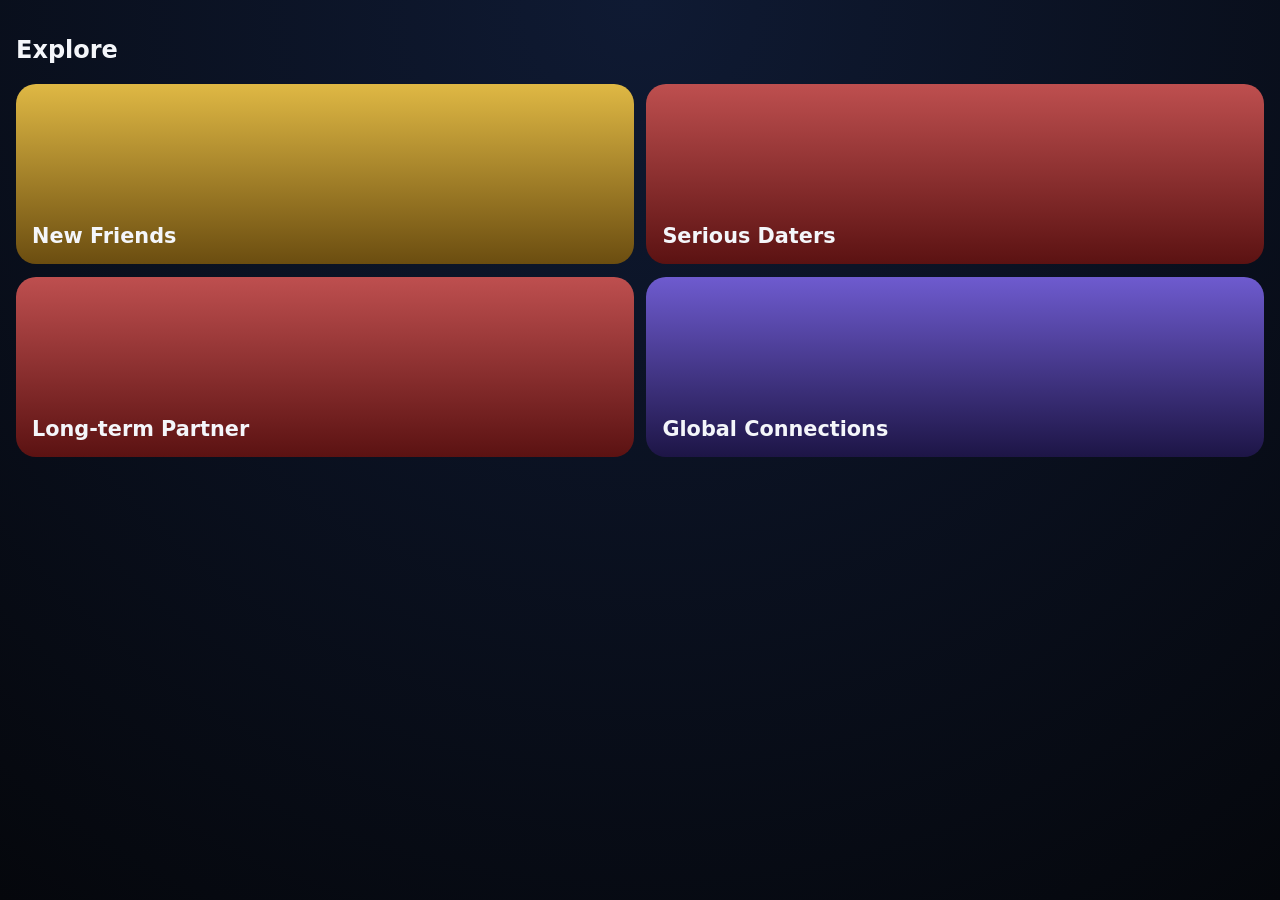
<file: explore.html>
<!DOCTYPE html><html><head><meta charset="UTF-8"/><meta name="viewport" content="width=device-width, initial-scale=1.0"/><title>Explore</title><link rel="stylesheet" href="css/style.css"/></head><body><main class="app-shell"><h2>Explore</h2><section class="explore-grid"><article class="tile gold">New Friends</article><article class="tile red">Serious Daters</article><article class="tile red">Long-term Partner</article><article class="tile purple">Global Connections</article></section></main></body></html>
</file>
<file: css/style.css>
:root{--bg:#05070c;--panel:#101521;--gold:#e4bc57;--muted:#9ca3af;--text:#f4f6fa;--danger:#ff4d6d}*{box-sizing:border-box}body{margin:0;background:radial-gradient(circle at top,#0f1a33,var(--bg));color:var(--text);font-family:Inter,system-ui,sans-serif}a{color:inherit;text-decoration:none}.auth-shell,.app-shell{min-height:100vh;padding:1rem}.center-card,.panel{max-width:480px;margin:5vh auto;background:rgba(16,21,33,.82);backdrop-filter:blur(10px);border:1px solid rgba(255,255,255,.08);border-radius:20px;padding:1.2rem}.stack{display:flex;flex-direction:column;gap:.8rem}.grid-2{display:grid;grid-template-columns:1fr;gap:.7rem}.grid-cards{display:grid;grid-template-columns:1fr 1fr;gap:.8rem}.btn{padding:.85rem 1rem;border-radius:999px;border:none;font-weight:700}.btn-gold{background:linear-gradient(90deg,#f4d37f,var(--gold));color:#1a1508}.btn-outline{background:transparent;border:1px solid #384055;color:var(--text)}input,textarea,select{width:100%;background:#0a0f1a;border:1px solid #2a344b;color:#fff;padding:.75rem;border-radius:12px}.muted{color:var(--muted)}.status-card{margin-top:.8rem;padding:.8rem;border-radius:12px;background:#1a2131}.mobile-app{min-height:100vh;display:flex;flex-direction:column}.topbar{display:flex;justify-content:space-between;align-items:center;padding:1rem}.badge-gold{background:#2b2413;border:1px solid var(--gold);color:#f5d97f;padding:.35rem .7rem;border-radius:999px}.swipe-stage{flex:1;padding:0 1rem}.swipe-card{height:62vh;border-radius:24px;background:linear-gradient(180deg,#223,#111);border:1px solid rgba(255,255,255,.1);padding:1rem;display:flex;align-items:flex-end}.actions{display:flex;justify-content:space-between;padding:1rem 1.5rem}.actions button{width:56px;height:56px;border-radius:50%;background:#191f2d;border:1px solid #303953;color:#fff}.bottom-nav{position:sticky;bottom:0;display:flex;justify-content:space-around;padding:.8rem;background:#0a0f1acc;border-top:1px solid #2b3142}.bottom-nav .active{color:var(--gold);font-weight:700}.admin-shell{display:grid;grid-template-columns:240px 1fr;min-height:100vh}aside{background:#0b101b;padding:1rem;border-right:1px solid #283047}.user-card{background:#111827;border-radius:16px;padding:.9rem;border:1px solid #2a3447}.explore-grid{display:grid;grid-template-columns:1fr 1fr;gap:.8rem}.tile{height:180px;border-radius:20px;padding:1rem;display:flex;align-items:flex-end;font-size:1.3rem;font-weight:700}.gold{background:linear-gradient(180deg,#dfb844,#6b4d10)}.red{background:linear-gradient(180deg,#be4f4f,#5b1212)}.purple{background:linear-gradient(180deg,#6e5bcf,#1d1546)}@media(min-width:768px){.grid-2{grid-template-columns:1fr 1fr}}
</file>
